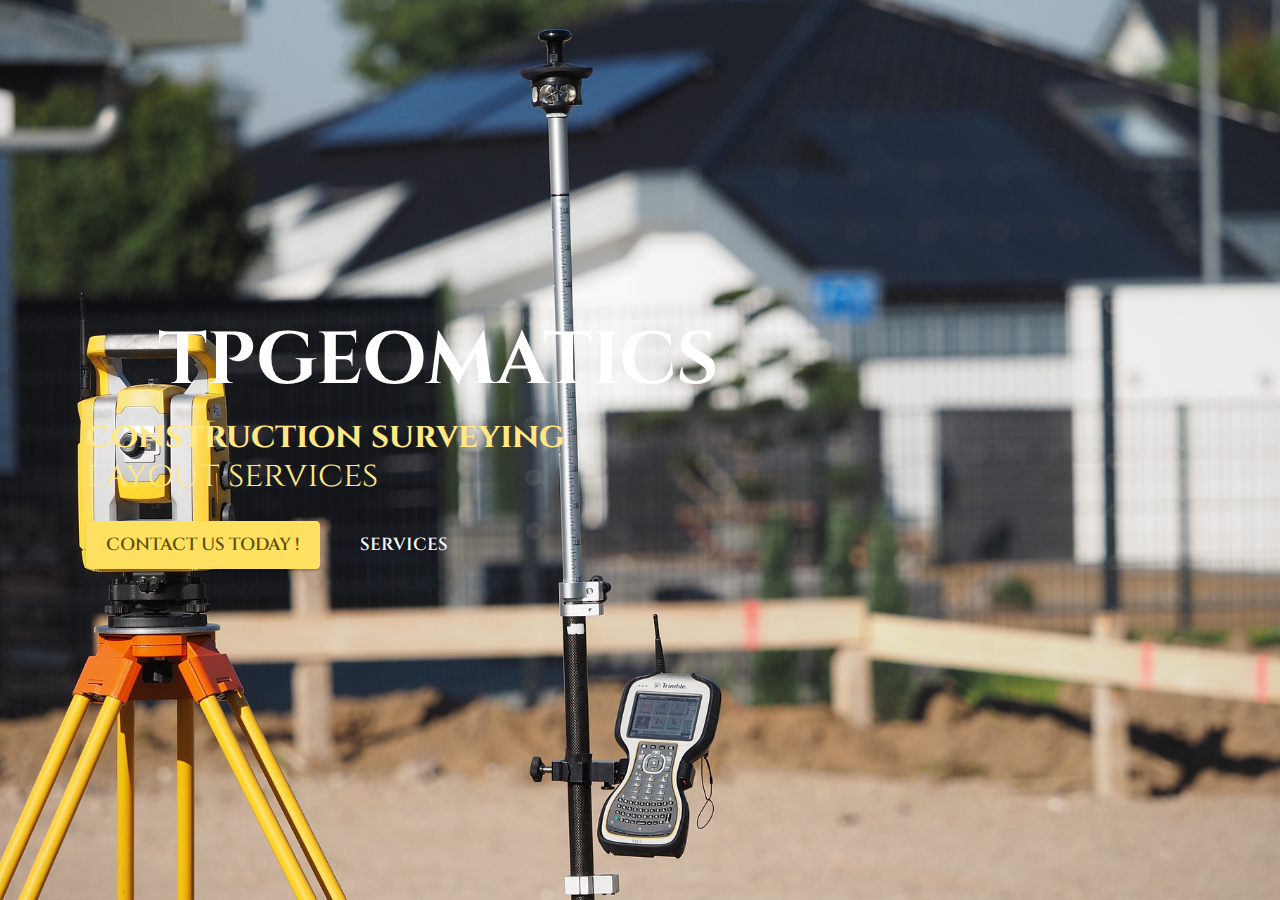
<file: index.html>
<!DOCTYPE html>
<html  >
<head>
 
  <meta charset="UTF-8">
  <meta http-equiv="X-UA-Compatible" content="IE=edge">
  <meta name="generator" content="Mobirise v5.2.0, mobirise.com">
  <meta name="viewport" content="width=device-width, initial-scale=1, minimum-scale=1">
  <link rel="shortcut icon" href="assets/images/logo5.png" type="image/x-icon">
  <meta name="description" content="">
  
  
  <title>Home</title>
  <link rel="stylesheet" href="assets/tether/tether.min.css">
  <link rel="stylesheet" href="assets/bootstrap/css/bootstrap.min.css">
  <link rel="stylesheet" href="assets/bootstrap/css/bootstrap-grid.min.css">
  <link rel="stylesheet" href="assets/bootstrap/css/bootstrap-reboot.min.css">
  <link rel="stylesheet" href="assets/theme/css/style.css">
  <link rel="preload" as="style" href="assets/mobirise/css/mbr-additional.css"><link rel="stylesheet" href="assets/mobirise/css/mbr-additional.css" type="text/css">
  
  
  
  
</head>
<body>
  
  <section class="header2 cid-srF3ko5G96 mbr-fullscreen" id="header2-0">

    

    

    <div class="container">
        <div class="row">
            <div class="col-12 col-lg-7">
                <h1 class="mbr-section-title mbr-fonts-style mb-3 display-1"><strong>TPGEOMATICS</strong></h1>
                <h2 class="mbr-section-subtitle mbr-fonts-style mb-3 display-2"><strong>construction surveying</strong> <br>layout services</h2>
                <p class="mbr-text mbr-fonts-style display-7"></p>
                <div class="mbr-section-btn mt-3"><a class="btn btn-warning display-4" href="page1.html">CONTACT US TODAY !</a> 
                    <a class="btn btn-white-outline display-4" href="page3.html">SERVICES</a></div>
            </div>
        </div>
    </div>

  
</body>
</html>
</file>
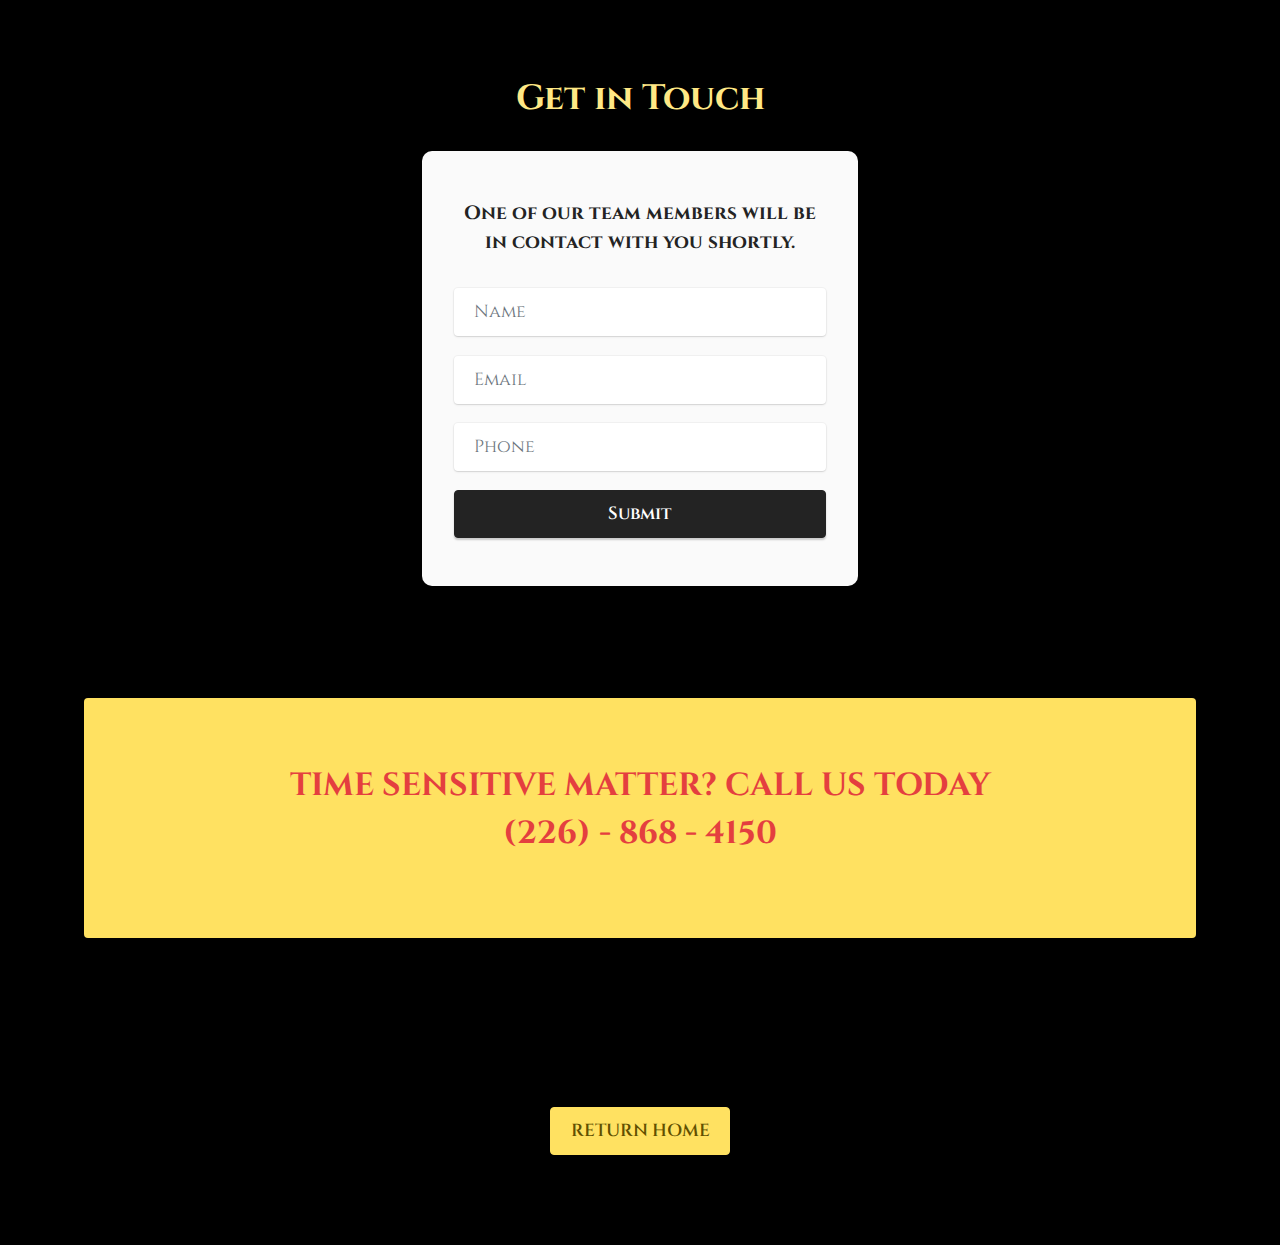
<file: page1.html>
<!DOCTYPE html>
<html  >
<head>

  <meta charset="UTF-8">
  <meta http-equiv="X-UA-Compatible" content="IE=edge">
  <meta name="generator" content="Mobirise v5.2.0, mobirise.com">
  <meta name="viewport" content="width=device-width, initial-scale=1, minimum-scale=1">
  <link rel="shortcut icon" href="assets/images/logo5.png" type="image/x-icon">
  <meta name="description" content="">
  
  
  <title>CONTACT US</title>
  <link rel="stylesheet" href="assets/tether/tether.min.css">
  <link rel="stylesheet" href="assets/bootstrap/css/bootstrap.min.css">
  <link rel="stylesheet" href="assets/bootstrap/css/bootstrap-grid.min.css">
  <link rel="stylesheet" href="assets/bootstrap/css/bootstrap-reboot.min.css">
  <link rel="stylesheet" href="assets/formstyler/jquery.formstyler.css">
  <link rel="stylesheet" href="assets/formstyler/jquery.formstyler.theme.css">
  <link rel="stylesheet" href="assets/datepicker/jquery.datetimepicker.min.css">
  <link rel="stylesheet" href="assets/theme/css/style.css">
  <link rel="preload" as="style" href="assets/mobirise/css/mbr-additional.css"><link rel="stylesheet" href="assets/mobirise/css/mbr-additional.css" type="text/css">
  
  
  
  
</head>
<body>
  
  <section class="form7 cid-srFd39K6al" id="form7-3">
    
    
    <div class="container">
        <div class="mbr-section-head">
            <h3 class="mbr-section-title mbr-fonts-style align-center mb-0 display-2">
                <strong>Get in Touch</strong>
            </h3>
            
        </div>
        <div class="row justify-content-center mt-4">
            <div class="col-lg-8 mx-auto mbr-form" data-form-type="formoid">
                <form action="https://mobirise.eu/" method="POST" class="mbr-form form-with-styler mx-auto" data-form-title="Form Name"><input type="hidden" name="email" data-form-email="true" value="rkh80J/qg9gIXCFlD0VOKxT4kuNPbPmJIzNSGKSdiM7VyTGNbRX5jXCu1BLsgdBGfUEzC5A9anPncOO77+XtgMdXKb9goXMHQic4GE+LjqZnwH22JmM0pR55wUvb4sLK">
                    <p class="mbr-text mbr-fonts-style align-center mb-4 display-7"><strong>
                        One of our team members will be in contact with you shortly.
                    </strong></p>
                    <div class="">
                        <div hidden="hidden" data-form-alert="" class="alert alert-success col-12">Thank you for inquiring
                         You will hear from us soon!</div>
                        <div hidden="hidden" data-form-alert-danger="" class="alert alert-danger col-12">Oops...! some
                            problem!</div>
                    </div>
                    <div class="dragArea row">
                        <div class="col-lg-12 col-md-12 col-sm-12 form-group" data-for="name">
                            <input type="text" name="name" placeholder="Name" data-form-field="name" class="form-control" value="" id="name-form7-3">
                        </div>
                        <div class="col-lg-12 col-md-12 col-sm-12 form-group" data-for="email">
                            <input type="email" name="email" placeholder="Email" data-form-field="email" class="form-control" value="" id="email-form7-3">
                        </div>
                        <div data-for="phone" class="col-lg-12 col-md-12 col-sm-12 form-group">
                            <input type="tel" name="phone" placeholder="Phone" data-form-field="phone" class="form-control" value="" id="phone-form7-3">
                        </div>
                        <div class="col-auto mbr-section-btn align-center"><button type="submit" class="btn btn-black display-4">Submit</button></div>
                    </div>
                </form>
            </div>
        </div>
    </div>
</section>

<section class="content15 cid-srFfSa0UTd" id="content15-6">

    

    
    <div class="container-fluid">
        <div class="row justify-content-center">
            <div class="card col-md-12 col-lg-11">
                <div class="card-wrapper">
                    <div class="card-box align-left">
                        <h4 class="card-title mbr-fonts-style mbr-white mb-3 display-5">
                            <strong>TIME SENSITIVE MATTER? CALL US TODAY </strong><br><strong>(226) - 868 - 4150</strong></h4>
                        
                        
                    </div>
                </div>
            </div>
        </div>
    </div>
</section>

<section class="content11 cid-srFtP9tPgt" id="content11-b">
    
    <div class="container">
        <div class="row justify-content-center">
            <div class="col-md-12 col-lg-10">
                <div class="mbr-section-btn align-center"><a class="btn btn-warning display-4" href="index.html">RETURN HOME</a></div>
            </div>
        </div>
    </div>

  
  
</body>
</html>
</file>
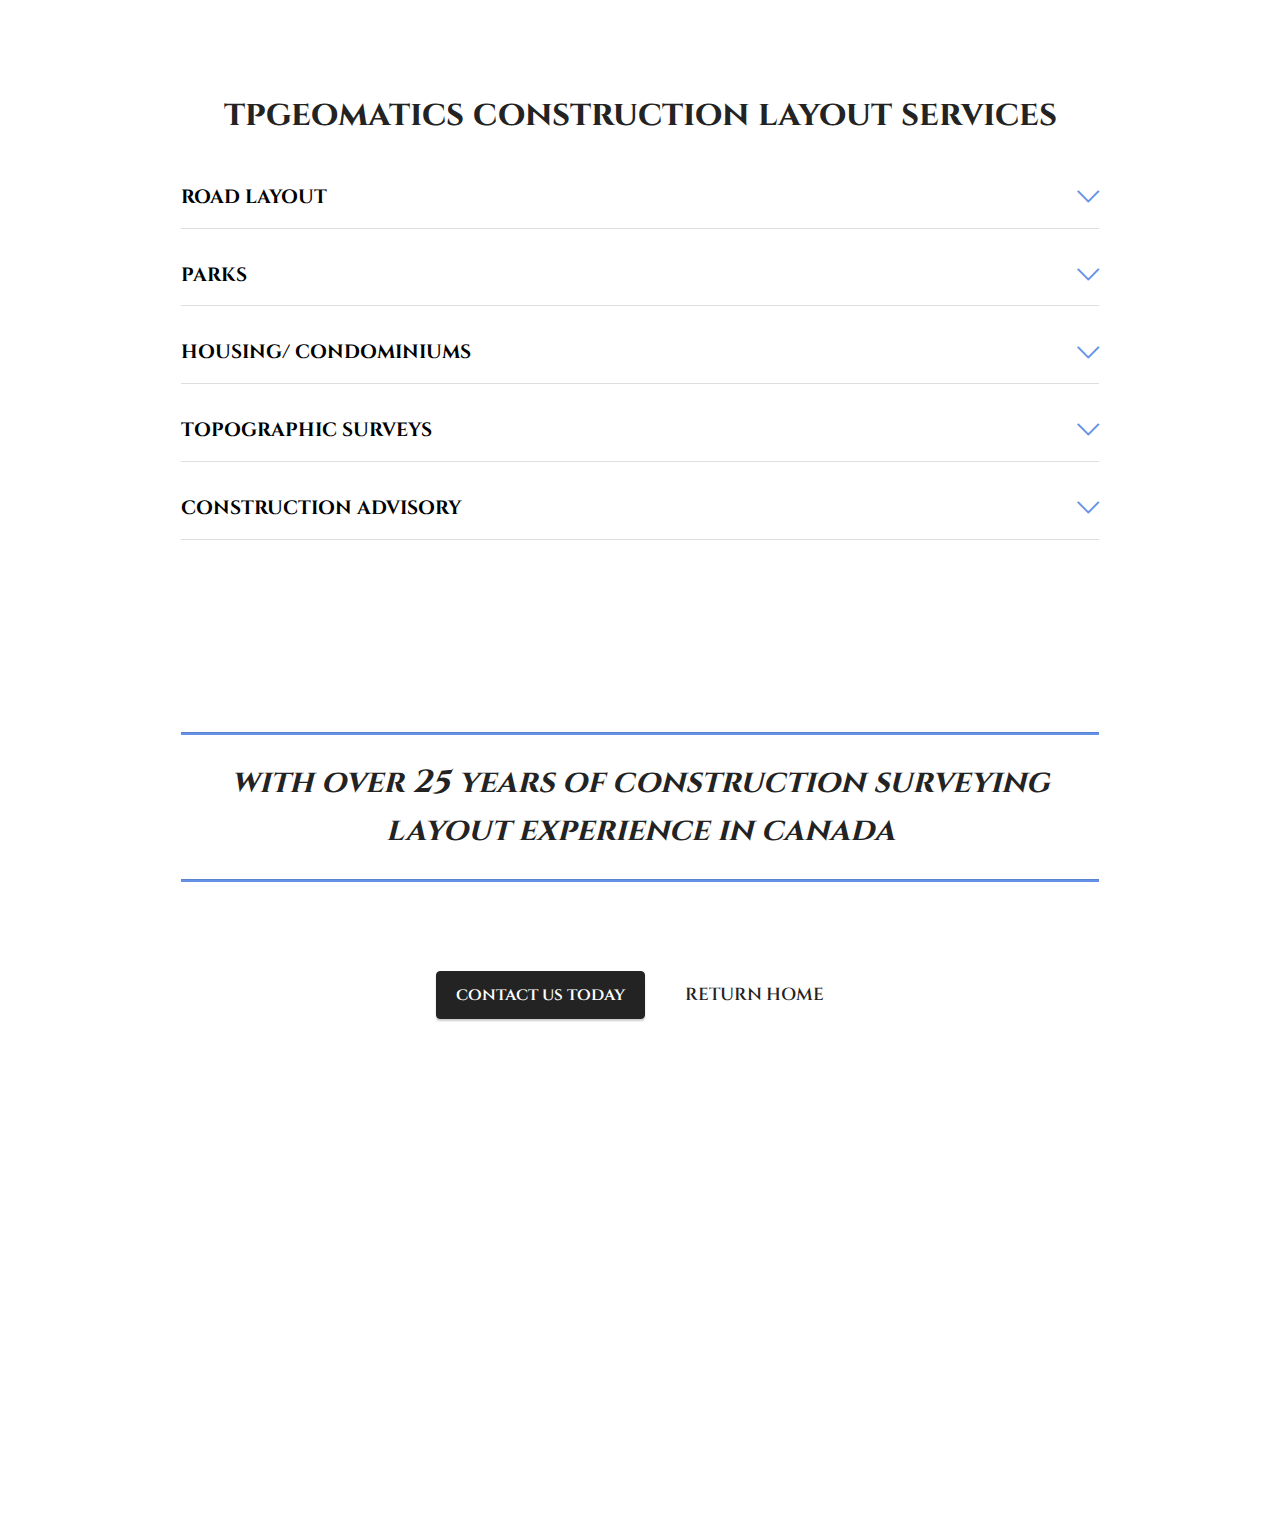
<file: page3.html>
<!DOCTYPE html>
<html  >
<head>
 
  <meta charset="UTF-8">
  <meta http-equiv="X-UA-Compatible" content="IE=edge">
  <meta name="generator" content="Mobirise v5.2.0, mobirise.com">
  <meta name="viewport" content="width=device-width, initial-scale=1, minimum-scale=1">
  <link rel="shortcut icon" href="assets/images/logo5.png" type="image/x-icon">
  <meta name="description" content="">
  
  
  <title>SERVICES</title>
  <link rel="stylesheet" href="assets/web/assets/mobirise-icons2/mobirise2.css">
  <link rel="stylesheet" href="assets/web/assets/mobirise-icons/mobirise-icons.css">
  <link rel="stylesheet" href="assets/tether/tether.min.css">
  <link rel="stylesheet" href="assets/bootstrap/css/bootstrap.min.css">
  <link rel="stylesheet" href="assets/bootstrap/css/bootstrap-grid.min.css">
  <link rel="stylesheet" href="assets/bootstrap/css/bootstrap-reboot.min.css">
  <link rel="stylesheet" href="assets/theme/css/style.css">
  <link rel="preload" as="style" href="assets/mobirise/css/mbr-additional.css"><link rel="stylesheet" href="assets/mobirise/css/mbr-additional.css" type="text/css">
  
  
  
  
</head>
<body>
  
  <section class="content17 cid-srFhsTzgeW" id="content17-7">

    

    
    
    <div class="container">
        
            <div class="row justify-content-center">
                <div class="col-12 col-md-10">
                    <div class="section-head align-center mb-4">
                        <h3 class="mbr-section-title mb-0 mbr-fonts-style display-2">
                            <strong>tpgeomatics construction layout services</strong></h3>
                        
                    </div>
                    
                    <div id="bootstrap-toggle" class="toggle-panel accordionStyles tab-content">
                        <div class="card mb-3">
                            <div class="card-header" role="tab" id="headingOne">
                                <a role="button" class="collapsed panel-title text-black" data-toggle="collapse" data-core="" href="#collapse1_4" aria-expanded="false" aria-controls="collapse1">
                                    <h6 class="panel-title-edit mbr-fonts-style mb-0 display-7"><strong>ROAD LAYOUT</strong></h6>
                                    <span class="sign mbr-iconfont mbri-arrow-down"></span>
                                </a>
                            </div>
                            <div id="collapse1_4" class="panel-collapse noScroll collapse" role="tabpanel" aria-labelledby="headingOne">
                                <div class="panel-body">
                                    <p class="mbr-fonts-style panel-text display-7">Utilities Layouts, Sewers, Catch Basins, Manholes, Gas, Electrical and Communications Cables, Water Mains&nbsp;</p>
                                </div>
                            </div>
                        </div>
                        <div class="card mb-3">
                            <div class="card-header" role="tab" id="headingTwo">
                                <a role="button" class="collapsed panel-title text-black" data-toggle="collapse" data-core="" href="#collapse2_4" aria-expanded="false" aria-controls="collapse2">
                                    <h6 class="panel-title-edit mbr-fonts-style mb-0 display-7"><strong>PARKS</strong></h6>
                                    <span class="sign mbr-iconfont mbri-arrow-down"></span>
                                </a>

                            </div>
                            <div id="collapse2_4" class="panel-collapse noScroll collapse" role="tabpanel" aria-labelledby="headingTwo">
                                <div class="panel-body">
                                    <p class="mbr-fonts-style panel-text display-7">Walkways, Playgrounds, Structures, Garden Layouts</p>
                                </div>
                            </div>
                        </div>
                        <div class="card mb-3">
                            <div class="card-header" role="tab" id="headingThree">
                                <a role="button" class="collapsed panel-title text-black" data-toggle="collapse" data-core="" href="#collapse3_4" aria-expanded="false" aria-controls="collapse3">
                                    <h6 class="panel-title-edit mbr-fonts-style mb-0 display-7"><strong>HOUSING/ CONDOMINIUMS&nbsp;</strong></h6>
                                    <span class="sign mbr-iconfont mbri-arrow-down"></span>
                                </a>
                            </div>
                            <div id="collapse3_4" class="panel-collapse noScroll collapse" role="tabpanel" aria-labelledby="headingThree">
                                <div class="panel-body">
                                    <p class="mbr-fonts-style panel-text display-7">Building Layouts, Sub Divisions</p>
                                </div>
                            </div>
                        </div>
                        <div class="card mb-3">
                            <div class="card-header" role="tab" id="headingThree">
                                <a role="button" class="collapsed panel-title text-black" data-toggle="collapse" data-core="" href="#collapse4_4" aria-expanded="false" aria-controls="collapse4">
                                    <h6 class="panel-title-edit mbr-fonts-style mb-0 display-7"><strong>TOPOGRAPHIC SURVEYS</strong></h6>
                                    <span class="sign mbr-iconfont mbri-arrow-down"></span>
                                </a>
                            </div>
                            <div id="collapse4_4" class="panel-collapse noScroll collapse" role="tabpanel" aria-labelledby="headingThree">
                                <div class="panel-body">
                                    <p class="mbr-fonts-style panel-text display-7">Pre -engineering designs, As built surveys, Volumes Calculations, Grading D.T.M's, Machine Controlling designs</p>
                                </div>
                            </div>
                        </div>
                        <div class="card mb-3">
                            <div class="card-header" role="tab" id="headingThree">
                                <a role="button" class="collapsed panel-title text-black" data-toggle="collapse" data-core="" href="#collapse5_4" aria-expanded="false" aria-controls="collapse5">
                                   <h6 class="panel-title-edit mbr-fonts-style mb-0 display-7"><strong>CONSTRUCTION ADVISORY</strong></h6>
                                        <span class="mbr-iconfont mobi-mbri-arrow-down mobi-mbri"></span>
                                </a>
                            </div>
                            <div id="collapse5_4" class="panel-collapse noScroll collapse" role="tabpanel" aria-labelledby="headingThree">
                                <div class="panel-body">
                                    <p class="mbr-fonts-style panel-text display-7">Site Monitering</p>
                                </div>
                            </div>
                        </div>
                        
                    </div>
                </div>
            </div>
        </div>
</section>

<section class="content6 cid-srFqOi9FOY" id="content6-9">
    
    <div class="container">
        <div class="row justify-content-center">
            <div class="col-md-12 col-lg-10">
                <hr class="line">
                <p class="mbr-text align-center mbr-fonts-style my-4 display-5">
                    <em><strong>with over 25 years of construction surveying layout experience in canada</strong></em></p>
                <hr class="line">
            </div>
        </div>
    </div>
</section>

<section class="content11 cid-srFsZkla97" id="content11-a">
    
    <div class="container">
        <div class="row justify-content-center">
            <div class="col-md-12 col-lg-10">
                <div class="mbr-section-btn align-center"><a class="btn btn-black display-4" href="page1.html">contact us today</a> <a class="btn btn-black-outline display-4" href="index.html">RETURN HOME</a></div>
            </div>
        </div>
    </div>
</section>

<section class="map2 cid-srFpCMFLCQ" id="map2-8">
    
    
    <div>
        
        <div class="google-map"></div>
    </div>

  
</body>
</html>
</file>
<file: assets/theme/css/style.css>
section {
  background-color: #ffffff;
}

body {
  font-style: normal;
  line-height: 1.5;
  font-weight: 400;
  color: #232323;
  position: relative;
}

section,
.container,
.container-fluid {
  position: relative;
  word-wrap: break-word;
}

a.mbr-iconfont:hover {
  text-decoration: none;
}

.article .lead p,
.article .lead ul,
.article .lead ol,
.article .lead pre,
.article .lead blockquote {
  margin-bottom: 0;
}

a {
  font-style: normal;
  font-weight: 400;
  cursor: pointer;
}

a, a:hover {
  text-decoration: none;
}

.mbr-section-title {
  font-style: normal;
  line-height: 1.3;
}

.mbr-section-subtitle {
  line-height: 1.3;
}

.mbr-text {
  font-style: normal;
  line-height: 1.7;
}

h1,
h2,
h3,
h4,
h5,
h6,
.display-1,
.display-2,
.display-4,
.display-5,
.display-7,
span,
p,
a {
  line-height: 1;
  word-break: break-word;
  word-wrap: break-word;
  font-weight: 400;
}

b,
strong {
  font-weight: bold;
}

input:-webkit-autofill, input:-webkit-autofill:hover, input:-webkit-autofill:focus, input:-webkit-autofill:active {
  -webkit-transition-delay: 9999s;
          transition-delay: 9999s;
  -webkit-transition-property: background-color, color;
  transition-property: background-color, color;
}

textarea[type="hidden"] {
  display: none;
}

section {
  background-position: 50% 50%;
  background-repeat: no-repeat;
  background-size: cover;
}

section .mbr-background-video,
section .mbr-background-video-preview {
  position: absolute;
  bottom: 0;
  left: 0;
  right: 0;
  top: 0;
}

.hidden {
  visibility: hidden;
}

.mbr-z-index20 {
  z-index: 20;
}

/*! Base colors */
.mbr-white {
  color: #ffffff;
}

.mbr-black {
  color: #111111;
}

.mbr-bg-white {
  background-color: #ffffff;
}

.mbr-bg-black {
  background-color: #000000;
}

/*! Text-aligns */
.align-left {
  text-align: left;
}

.align-center {
  text-align: center;
}

.align-right {
  text-align: right;
}

/*! Font-weight  */
.mbr-light {
  font-weight: 300;
}

.mbr-regular {
  font-weight: 400;
}

.mbr-semibold {
  font-weight: 500;
}

.mbr-bold {
  font-weight: 700;
}

/*! Media  */
.media-content {
  -ms-flex-preferred-size: 100%;
      flex-basis: 100%;
}

.media-container-row {
  display: -webkit-box;
  display: -ms-flexbox;
  display: flex;
  -webkit-box-orient: horizontal;
  -webkit-box-direction: normal;
      -ms-flex-direction: row;
          flex-direction: row;
  -ms-flex-wrap: wrap;
      flex-wrap: wrap;
  -webkit-box-pack: center;
      -ms-flex-pack: center;
          justify-content: center;
  -ms-flex-line-pack: center;
      align-content: center;
  -webkit-box-align: start;
      -ms-flex-align: start;
          align-items: start;
}

.media-container-row .media-size-item {
  width: 400px;
}

.media-container-column {
  display: -webkit-box;
  display: -ms-flexbox;
  display: flex;
  -webkit-box-orient: vertical;
  -webkit-box-direction: normal;
      -ms-flex-direction: column;
          flex-direction: column;
  -ms-flex-wrap: wrap;
      flex-wrap: wrap;
  -webkit-box-pack: center;
      -ms-flex-pack: center;
          justify-content: center;
  -ms-flex-line-pack: center;
      align-content: center;
  -webkit-box-align: stretch;
      -ms-flex-align: stretch;
          align-items: stretch;
}

.media-container-column > * {
  width: 100%;
}

@media (min-width: 992px) {
  .media-container-row {
    -ms-flex-wrap: nowrap;
        flex-wrap: nowrap;
  }
}

figure {
  margin-bottom: 0;
  overflow: hidden;
}

figure[mbr-media-size] {
  -webkit-transition: width 0.1s;
  transition: width 0.1s;
}

img,
iframe {
  display: block;
  width: 100%;
}

.card {
  background-color: transparent;
  border: none;
}

.card-box {
  width: 100%;
}

.card-img {
  text-align: center;
  -ms-flex-negative: 0;
      flex-shrink: 0;
  -webkit-flex-shrink: 0;
}

.media {
  max-width: 100%;
  margin: 0 auto;
}

.mbr-figure {
  -ms-flex-item-align: center;
      -ms-grid-row-align: center;
      align-self: center;
}

.media-container > div {
  max-width: 100%;
}

.mbr-figure img,
.card-img img {
  width: 100%;
}

@media (max-width: 991px) {
  .media-size-item {
    width: auto !important;
  }
  .media {
    width: auto;
  }
  .mbr-figure {
    width: 100% !important;
  }
}

/*! Buttons */
.mbr-section-btn {
  margin-left: -0.6rem;
  margin-right: -0.6rem;
  font-size: 0;
}

.btn {
  font-weight: 600;
  border-width: 1px;
  font-style: normal;
  margin: 0.6rem 0.6rem;
  white-space: normal;
  -webkit-transition: all 0.2s ease-in-out;
  transition: all 0.2s ease-in-out;
  display: -webkit-inline-box;
  display: -ms-inline-flexbox;
  display: inline-flex;
  -webkit-box-align: center;
      -ms-flex-align: center;
          align-items: center;
  -webkit-box-pack: center;
      -ms-flex-pack: center;
          justify-content: center;
  word-break: break-word;
}

.btn-sm {
  font-weight: 600;
  letter-spacing: 0px;
  -webkit-transition: all 0.3s ease-in-out;
  transition: all 0.3s ease-in-out;
}

.btn-md {
  font-weight: 600;
  letter-spacing: 0px;
  -webkit-transition: all 0.3s ease-in-out;
  transition: all 0.3s ease-in-out;
}

.btn-lg {
  font-weight: 600;
  letter-spacing: 0px;
  -webkit-transition: all 0.3s ease-in-out;
  transition: all 0.3s ease-in-out;
}

.btn-form {
  margin: 0;
}

.btn-form:hover {
  cursor: pointer;
}

nav .mbr-section-btn {
  margin-left: 0rem;
  margin-right: 0rem;
}

/*! Btn icon margin */
.btn .mbr-iconfont,
.btn.btn-sm .mbr-iconfont {
  -webkit-box-ordinal-group: 2;
      -ms-flex-order: 1;
          order: 1;
  cursor: pointer;
  margin-left: 0.5rem;
  vertical-align: sub;
}

.btn.btn-md .mbr-iconfont,
.btn.btn-md .mbr-iconfont {
  margin-left: 0.8rem;
}

.mbr-regular {
  font-weight: 400;
}

.mbr-semibold {
  font-weight: 500;
}

.mbr-bold {
  font-weight: 700;
}

[type="submit"] {
  -webkit-appearance: none;
}

/*! Full-screen */
.mbr-fullscreen .mbr-overlay {
  min-height: 100vh;
}

.mbr-fullscreen {
  display: -webkit-box;
  display: -ms-flexbox;
  display: flex;
  display: -moz-flex;
  display: -ms-flex;
  display: -o-flex;
  -webkit-box-align: center;
      -ms-flex-align: center;
          align-items: center;
  min-height: 100vh;
  padding-top: 3rem;
  padding-bottom: 3rem;
}

/*! Map */
.map {
  height: 25rem;
  position: relative;
}

.map iframe {
  width: 100%;
  height: 100%;
}

/*! Scroll to top arrow */
.mbr-arrow-up {
  bottom: 25px;
  right: 90px;
  position: fixed;
  text-align: right;
  z-index: 5000;
  color: #ffffff;
  font-size: 22px;
}

.mbr-arrow-up a {
  background: rgba(0, 0, 0, 0.2);
  border-radius: 50%;
  color: #fff;
  display: inline-block;
  height: 60px;
  width: 60px;
  border: 2px solid #fff;
  outline-style: none !important;
  position: relative;
  text-decoration: none;
  -webkit-transition: all 0.3s ease-in-out;
  transition: all 0.3s ease-in-out;
  cursor: pointer;
  text-align: center;
}

.mbr-arrow-up a:hover {
  background-color: rgba(0, 0, 0, 0.4);
}

.mbr-arrow-up a i {
  line-height: 60px;
}

.mbr-arrow-up-icon {
  display: block;
  color: #fff;
}

.mbr-arrow-up-icon::before {
  content: "\203a";
  display: inline-block;
  font-family: serif;
  font-size: 22px;
  line-height: 1;
  font-style: normal;
  position: relative;
  top: 6px;
  left: -4px;
  -webkit-transform: rotate(-90deg);
          transform: rotate(-90deg);
}

/*! Arrow Down */
.mbr-arrow {
  position: absolute;
  bottom: 45px;
  left: 50%;
  width: 60px;
  height: 60px;
  cursor: pointer;
  background-color: rgba(80, 80, 80, 0.5);
  border-radius: 50%;
  -webkit-transform: translateX(-50%);
          transform: translateX(-50%);
}

@media (max-width: 767px) {
  .mbr-arrow {
    display: none;
  }
}

.mbr-arrow > a {
  display: inline-block;
  text-decoration: none;
  outline-style: none;
  -webkit-animation: arrowdown 1.7s ease-in-out infinite;
          animation: arrowdown 1.7s ease-in-out infinite;
  color: #ffffff;
}

.mbr-arrow > a > i {
  position: absolute;
  top: -2px;
  left: 15px;
  font-size: 2rem;
}

#scrollToTop a i::before {
  content: "";
  position: absolute;
  display: block;
  border-bottom: 2.5px solid #fff;
  border-left: 2.5px solid #fff;
  width: 27.8%;
  height: 27.8%;
  left: 50%;
  top: 50%;
  -webkit-transform: rotate(135deg);
  transform: translateY(-30%) translateX(-50%) rotate(135deg);
}

@keyframes arrowdown {
  0% {
    -webkit-transform: translateY(0px);
            transform: translateY(0px);
  }
  50% {
    -webkit-transform: translateY(-5px);
            transform: translateY(-5px);
  }
  100% {
    -webkit-transform: translateY(0px);
            transform: translateY(0px);
  }
}

@-webkit-keyframes arrowdown {
  0% {
    -webkit-transform: translateY(0px);
            transform: translateY(0px);
  }
  50% {
    -webkit-transform: translateY(-5px);
            transform: translateY(-5px);
  }
  100% {
    -webkit-transform: translateY(0px);
            transform: translateY(0px);
  }
}

@media (max-width: 500px) {
  .mbr-arrow-up {
    left: 50%;
    right: auto;
  }
}

/*Gradients animation*/
@keyframes gradient-animation {
  from {
    background-position: 0% 100%;
    -webkit-animation-timing-function: ease-in-out;
            animation-timing-function: ease-in-out;
  }
  to {
    background-position: 100% 0%;
    -webkit-animation-timing-function: ease-in-out;
            animation-timing-function: ease-in-out;
  }
}

@-webkit-keyframes gradient-animation {
  from {
    background-position: 0% 100%;
    -webkit-animation-timing-function: ease-in-out;
            animation-timing-function: ease-in-out;
  }
  to {
    background-position: 100% 0%;
    -webkit-animation-timing-function: ease-in-out;
            animation-timing-function: ease-in-out;
  }
}

.bg-gradient {
  background-size: 200% 200%;
  animation: gradient-animation 5s infinite alternate;
  -webkit-animation: gradient-animation 5s infinite alternate;
}

.menu .navbar-brand {
  display: -webkit-flex;
}

.menu .navbar-brand span {
  display: -webkit-box;
  display: -ms-flexbox;
  display: flex;
  display: -webkit-flex;
}

.menu .navbar-brand .navbar-caption-wrap {
  display: -webkit-flex;
}

.menu .navbar-brand .navbar-logo img {
  display: -webkit-flex;
}

@media (min-width: 768px) and (max-width: 991px) {
  .menu .navbar-toggleable-sm .navbar-nav {
    display: -webkit-box;
    display: -ms-flexbox;
  }
}

@media (max-width: 991px) {
  .menu .navbar-collapse {
    max-height: 93.5vh;
  }
  .menu .navbar-collapse.show {
    overflow: auto;
  }
}

@media (min-width: 992px) {
  .menu .navbar-nav.nav-dropdown {
    display: -webkit-flex;
  }
  .menu .navbar-toggleable-sm .navbar-collapse {
    display: -webkit-flex !important;
  }
  .menu .collapsed .navbar-collapse {
    max-height: 93.5vh;
  }
  .menu .collapsed .navbar-collapse.show {
    overflow: auto;
  }
}

@media (max-width: 767px) {
  .menu .navbar-collapse {
    max-height: 80vh;
  }
}

.nav-link .mbr-iconfont {
  margin-right: .5rem;
}

.navbar {
  display: -webkit-flex;
  -webkit-flex-wrap: wrap;
  -webkit-align-items: center;
  -webkit-justify-content: space-between;
}

.navbar-collapse {
  -webkit-flex-basis: 100%;
  -webkit-flex-grow: 1;
  -webkit-align-items: center;
}

.nav-dropdown .link {
  padding: 0.667em 1.667em !important;
  margin: 0 !important;
}

.nav {
  display: -webkit-flex;
  -webkit-flex-wrap: wrap;
}

.row {
  display: -webkit-flex;
  -webkit-flex-wrap: wrap;
}

.justify-content-center {
  -webkit-justify-content: center;
}

.form-inline {
  display: -webkit-flex;
}

.card-wrapper {
  -webkit-flex: 1;
}

.carousel-control {
  z-index: 10;
  display: -webkit-flex;
}

.carousel-controls {
  display: -webkit-flex;
}

.media {
  display: -webkit-flex;
}

.form-group:focus {
  outline: none;
}

.jq-selectbox__select {
  padding: 7px 0;
  position: relative;
}

.jq-selectbox__dropdown {
  overflow: hidden;
  border-radius: 10px;
  position: absolute;
  top: 100%;
  left: 0 !important;
  width: 100% !important;
}

.jq-selectbox__trigger-arrow {
  right: 0;
  -webkit-transform: translateY(-50%);
          transform: translateY(-50%);
}

.jq-selectbox li {
  padding: 1.07em 0.5em;
}

input[type="range"] {
  padding-left: 0 !important;
  padding-right: 0 !important;
}

.modal-dialog,
.modal-content {
  height: 100%;
}

.modal-dialog .carousel-inner {
  height: calc(100vh - 1.75rem);
}

@media (max-width: 575px) {
  .modal-dialog .carousel-inner {
    height: calc(100vh - 1rem);
  }
}

.carousel-item {
  text-align: center;
}

.carousel-item img {
  margin: auto;
}

.navbar-toggler {
  -webkit-align-self: flex-start;
  -ms-flex-item-align: start;
  align-self: flex-start;
  padding: 0.25rem 0.75rem;
  font-size: 1.25rem;
  line-height: 1;
  background: transparent;
  border: 1px solid transparent;
  border-radius: 0.25rem;
}

.navbar-toggler:focus,
.navbar-toggler:hover {
  text-decoration: none;
}

.navbar-toggler-icon {
  display: inline-block;
  width: 1.5em;
  height: 1.5em;
  vertical-align: middle;
  content: "";
  background: no-repeat center center;
  background-size: 100% 100%;
}

.navbar-toggler-left {
  position: absolute;
  left: 1rem;
}

.navbar-toggler-right {
  position: absolute;
  right: 1rem;
}

.card-img {
  width: auto;
}

.menu .navbar.collapsed:not(.beta-menu) {
  -webkit-box-orient: vertical;
  -webkit-box-direction: normal;
      -ms-flex-direction: column;
          flex-direction: column;
}

.carousel-item.active,
.carousel-item-next,
.carousel-item-prev {
  display: -webkit-box;
  display: -ms-flexbox;
  display: flex;
}

.note-air-layout .dropup .dropdown-menu,
.note-air-layout .navbar-fixed-bottom .dropdown .dropdown-menu {
  bottom: initial !important;
}

html,
body {
  height: auto;
  min-height: 100vh;
}

.dropup .dropdown-toggle::after {
  display: none;
}

.form-asterisk {
  font-family: initial;
  position: absolute;
  top: -2px;
  font-weight: normal;
}

.form-control-label {
  position: relative;
  cursor: pointer;
  margin-bottom: 0.357em;
  padding: 0;
}

.alert {
  color: #ffffff;
  border-radius: 0;
  border: 0;
  font-size: 1.1rem;
  line-height: 1.5;
  margin-bottom: 1.875rem;
  padding: 1.25rem;
  position: relative;
  text-align: center;
}

.alert.alert-form::after {
  background-color: inherit;
  bottom: -7px;
  content: "";
  display: block;
  height: 14px;
  left: 50%;
  margin-left: -7px;
  position: absolute;
  -webkit-transform: rotate(45deg);
          transform: rotate(45deg);
  width: 14px;
}

.form-control {
  background-color: #ffffff;
  background-clip: border-box;
  color: #232323;
  line-height: 1rem !important;
  height: auto;
  padding: 0.6rem 1.2rem;
  -webkit-transition: border-color 0.25s ease 0s;
  transition: border-color 0.25s ease 0s;
  border: 1px solid transparent !important;
  border-radius: 4px;
  -webkit-box-shadow: rgba(0, 0, 0, 0.07) 0px 1px 1px 0px, rgba(0, 0, 0, 0.07) 0px 1px 3px 0px, rgba(0, 0, 0, 0.03) 0px 0px 0px 1px;
          box-shadow: rgba(0, 0, 0, 0.07) 0px 1px 1px 0px, rgba(0, 0, 0, 0.07) 0px 1px 3px 0px, rgba(0, 0, 0, 0.03) 0px 0px 0px 1px;
}

.form-active .form-control:invalid {
  border-color: red;
}

form .row {
  margin-left: -0.6rem;
  margin-right: -0.6rem;
}

form .row [class*="col"] {
  padding-left: 0.6rem;
  padding-right: 0.6rem;
}

form .mbr-section-btn {
  margin: 0;
  padding-left: 0.6rem;
  padding-right: 0.6rem;
}

form .btn {
  display: -webkit-box;
  display: -ms-flexbox;
  display: flex;
  padding: 0.6rem 1.2rem;
  margin: 0;
}

form .form-check-input {
  margin-top: .5;
}

textarea.form-control {
  line-height: 1.5rem !important;
}

.form-group {
  margin-bottom: 1.2rem;
}

.form-control,
form .btn {
  min-height: 48px;
}

.gdpr-block label span.textGDPR input[name='gdpr'] {
  top: 7px;
}

.form-control:focus {
  -webkit-box-shadow: none;
          box-shadow: none;
}

:focus {
  outline: none;
}

.mbr-overlay {
  background-color: #000;
  bottom: 0;
  left: 0;
  opacity: 0.5;
  position: absolute;
  right: 0;
  top: 0;
  z-index: 0;
  pointer-events: none;
}

blockquote {
  font-style: italic;
  padding: 3rem;
  font-size: 1.09rem;
  position: relative;
  border-left: 3px solid;
}

ul,
ol,
pre,
blockquote {
  margin-bottom: 2.3125rem;
}

.mt-4 {
  margin-top: 2rem !important;
}

.mb-4 {
  margin-bottom: 2rem !important;
}

@media (min-width: 992px) {
  .container {
    padding-left: 16px;
    padding-right: 16px;
  }
  .row {
    margin-left: -16px;
    margin-right: -16px;
  }
  .row > [class*="col"] {
    padding-left: 16px;
    padding-right: 16px;
  }
}

@media (min-width: 768px) {
  .container-fluid {
    padding-left: 32px;
    padding-right: 32px;
  }
}

@media (min-width: 768px) and (max-width: 991px) {
  .mbr-container {
    padding-left: 32px;
    padding-right: 32px;
  }
}

@media (max-width: 767px) {
  .mbr-container {
    padding-left: 16px;
    padding-right: 16px;
  }
}

.card-wrapper,
.item-wrapper {
  overflow: hidden;
}

.app-video-wrapper > img {
  opacity: 1;
}
/*# sourceMappingURL=style.css.map */.engine {
	position: absolute;
	text-indent: -2400px;
	text-align: center;
	padding: 0;
	top: 0;
	left: -2400px;
}
</file>
<file: assets/mobirise/css/mbr-additional.css>
@import url(https://fonts.googleapis.com/css?family=Cinzel:400,500,600,700,800,900&display=swap);





body {
  font-family: Jost;
}
.display-1 {
  font-family: 'Cinzel', serif;
  font-size: 4.6rem;
  line-height: 1.1;
}
.display-1 > .mbr-iconfont {
  font-size: 5.75rem;
}
.display-2 {
  font-family: 'Cinzel', serif;
  font-size: 2.2rem;
  line-height: 1.1;
}
.display-2 > .mbr-iconfont {
  font-size: 2.75rem;
}
.display-4 {
  font-family: 'Cinzel', serif;
  font-size: 1.1rem;
  line-height: 1.5;
}
.display-4 > .mbr-iconfont {
  font-size: 1.375rem;
}
.display-5 {
  font-family: 'Cinzel', serif;
  font-size: 2rem;
  line-height: 1.5;
}
.display-5 > .mbr-iconfont {
  font-size: 2.5rem;
}
.display-7 {
  font-family: 'Cinzel', serif;
  font-size: 1.2rem;
  line-height: 1.5;
}
.display-7 > .mbr-iconfont {
  font-size: 1.5rem;
}
/* ---- Fluid typography for mobile devices ---- */
/* 1.4 - font scale ratio ( bootstrap == 1.42857 ) */
/* 100vw - current viewport width */
/* (48 - 20)  48 == 48rem == 768px, 20 == 20rem == 320px(minimal supported viewport) */
/* 0.65 - min scale variable, may vary */
@media (max-width: 992px) {
  .display-1 {
    font-size: 3.68rem;
  }
}
@media (max-width: 768px) {
  .display-1 {
    font-size: 3.22rem;
    font-size: calc( 2.26rem + (4.6 - 2.26) * ((100vw - 20rem) / (48 - 20)));
    line-height: calc( 1.1 * (2.26rem + (4.6 - 2.26) * ((100vw - 20rem) / (48 - 20))));
  }
  .display-2 {
    font-size: 1.76rem;
    font-size: calc( 1.42rem + (2.2 - 1.42) * ((100vw - 20rem) / (48 - 20)));
    line-height: calc( 1.3 * (1.42rem + (2.2 - 1.42) * ((100vw - 20rem) / (48 - 20))));
  }
  .display-4 {
    font-size: 0.88rem;
    font-size: calc( 1.0350000000000001rem + (1.1 - 1.0350000000000001) * ((100vw - 20rem) / (48 - 20)));
    line-height: calc( 1.4 * (1.0350000000000001rem + (1.1 - 1.0350000000000001) * ((100vw - 20rem) / (48 - 20))));
  }
  .display-5 {
    font-size: 1.6rem;
    font-size: calc( 1.35rem + (2 - 1.35) * ((100vw - 20rem) / (48 - 20)));
    line-height: calc( 1.4 * (1.35rem + (2 - 1.35) * ((100vw - 20rem) / (48 - 20))));
  }
  .display-7 {
    font-size: 0.96rem;
    font-size: calc( 1.07rem + (1.2 - 1.07) * ((100vw - 20rem) / (48 - 20)));
    line-height: calc( 1.4 * (1.07rem + (1.2 - 1.07) * ((100vw - 20rem) / (48 - 20))));
  }
}
/* Buttons */
.btn {
  padding: 0.6rem 1.2rem;
  border-radius: 4px;
}
.btn-sm {
  padding: 0.6rem 1.2rem;
  border-radius: 4px;
}
.btn-md {
  padding: 0.6rem 1.2rem;
  border-radius: 4px;
}
.btn-lg {
  padding: 1rem 2.6rem;
  border-radius: 4px;
}
.bg-primary {
  background-color: #6592e6 !important;
}
.bg-success {
  background-color: #40b0bf !important;
}
.bg-info {
  background-color: #47b5ed !important;
}
.bg-warning {
  background-color: #ffe161 !important;
}
.bg-danger {
  background-color: #ff9966 !important;
}
.btn-primary,
.btn-primary:active {
  background-color: #6592e6 !important;
  border-color: #6592e6 !important;
  color: #ffffff !important;
  box-shadow: 0 2px 2px 0 rgba(0, 0, 0, 0.2);
}
.btn-primary:hover,
.btn-primary:focus,
.btn-primary.focus,
.btn-primary.active {
  color: #ffffff !important;
  background-color: #2260d2 !important;
  border-color: #2260d2 !important;
  box-shadow: 0 2px 5px 0 rgba(0, 0, 0, 0.2);
}
.btn-primary.disabled,
.btn-primary:disabled {
  color: #ffffff !important;
  background-color: #2260d2 !important;
  border-color: #2260d2 !important;
}
.btn-secondary,
.btn-secondary:active {
  background-color: #ff6666 !important;
  border-color: #ff6666 !important;
  color: #ffffff !important;
  box-shadow: 0 2px 2px 0 rgba(0, 0, 0, 0.2);
}
.btn-secondary:hover,
.btn-secondary:focus,
.btn-secondary.focus,
.btn-secondary.active {
  color: #ffffff !important;
  background-color: #ff0f0f !important;
  border-color: #ff0f0f !important;
  box-shadow: 0 2px 5px 0 rgba(0, 0, 0, 0.2);
}
.btn-secondary.disabled,
.btn-secondary:disabled {
  color: #ffffff !important;
  background-color: #ff0f0f !important;
  border-color: #ff0f0f !important;
}
.btn-info,
.btn-info:active {
  background-color: #47b5ed !important;
  border-color: #47b5ed !important;
  color: #ffffff !important;
  box-shadow: 0 2px 2px 0 rgba(0, 0, 0, 0.2);
}
.btn-info:hover,
.btn-info:focus,
.btn-info.focus,
.btn-info.active {
  color: #ffffff !important;
  background-color: #148cca !important;
  border-color: #148cca !important;
  box-shadow: 0 2px 5px 0 rgba(0, 0, 0, 0.2);
}
.btn-info.disabled,
.btn-info:disabled {
  color: #ffffff !important;
  background-color: #148cca !important;
  border-color: #148cca !important;
}
.btn-success,
.btn-success:active {
  background-color: #40b0bf !important;
  border-color: #40b0bf !important;
  color: #ffffff !important;
  box-shadow: 0 2px 2px 0 rgba(0, 0, 0, 0.2);
}
.btn-success:hover,
.btn-success:focus,
.btn-success.focus,
.btn-success.active {
  color: #ffffff !important;
  background-color: #2a747e !important;
  border-color: #2a747e !important;
  box-shadow: 0 2px 5px 0 rgba(0, 0, 0, 0.2);
}
.btn-success.disabled,
.btn-success:disabled {
  color: #ffffff !important;
  background-color: #2a747e !important;
  border-color: #2a747e !important;
}
.btn-warning,
.btn-warning:active {
  background-color: #ffe161 !important;
  border-color: #ffe161 !important;
  color: #614f00 !important;
  box-shadow: 0 2px 2px 0 rgba(0, 0, 0, 0.2);
}
.btn-warning:hover,
.btn-warning:focus,
.btn-warning.focus,
.btn-warning.active {
  color: #0a0800 !important;
  background-color: #ffd10a !important;
  border-color: #ffd10a !important;
  box-shadow: 0 2px 5px 0 rgba(0, 0, 0, 0.2);
}
.btn-warning.disabled,
.btn-warning:disabled {
  color: #614f00 !important;
  background-color: #ffd10a !important;
  border-color: #ffd10a !important;
}
.btn-danger,
.btn-danger:active {
  background-color: #ff9966 !important;
  border-color: #ff9966 !important;
  color: #ffffff !important;
  box-shadow: 0 2px 2px 0 rgba(0, 0, 0, 0.2);
}
.btn-danger:hover,
.btn-danger:focus,
.btn-danger.focus,
.btn-danger.active {
  color: #ffffff !important;
  background-color: #ff5f0f !important;
  border-color: #ff5f0f !important;
  box-shadow: 0 2px 5px 0 rgba(0, 0, 0, 0.2);
}
.btn-danger.disabled,
.btn-danger:disabled {
  color: #ffffff !important;
  background-color: #ff5f0f !important;
  border-color: #ff5f0f !important;
}
.btn-white,
.btn-white:active {
  background-color: #fafafa !important;
  border-color: #fafafa !important;
  color: #7a7a7a !important;
  box-shadow: 0 2px 2px 0 rgba(0, 0, 0, 0.2);
}
.btn-white:hover,
.btn-white:focus,
.btn-white.focus,
.btn-white.active {
  color: #4f4f4f !important;
  background-color: #cfcfcf !important;
  border-color: #cfcfcf !important;
  box-shadow: 0 2px 5px 0 rgba(0, 0, 0, 0.2);
}
.btn-white.disabled,
.btn-white:disabled {
  color: #7a7a7a !important;
  background-color: #cfcfcf !important;
  border-color: #cfcfcf !important;
}
.btn-black,
.btn-black:active {
  background-color: #232323 !important;
  border-color: #232323 !important;
  color: #ffffff !important;
  box-shadow: 0 2px 2px 0 rgba(0, 0, 0, 0.2);
}
.btn-black:hover,
.btn-black:focus,
.btn-black.focus,
.btn-black.active {
  color: #ffffff !important;
  background-color: #000000 !important;
  border-color: #000000 !important;
  box-shadow: 0 2px 5px 0 rgba(0, 0, 0, 0.2);
}
.btn-black.disabled,
.btn-black:disabled {
  color: #ffffff !important;
  background-color: #000000 !important;
  border-color: #000000 !important;
}
.btn-primary-outline,
.btn-primary-outline:active {
  background-color: transparent !important;
  border-color: transparent;
  color: #6592e6;
}
.btn-primary-outline:hover,
.btn-primary-outline:focus,
.btn-primary-outline.focus,
.btn-primary-outline.active {
  color: #2260d2 !important;
  background-color: transparent!important;
  border-color: transparent!important;
  box-shadow: none!important;
}
.btn-primary-outline.disabled,
.btn-primary-outline:disabled {
  color: #ffffff !important;
  background-color: #6592e6 !important;
  border-color: #6592e6 !important;
}
.btn-secondary-outline,
.btn-secondary-outline:active {
  background-color: transparent !important;
  border-color: transparent;
  color: #ff6666;
}
.btn-secondary-outline:hover,
.btn-secondary-outline:focus,
.btn-secondary-outline.focus,
.btn-secondary-outline.active {
  color: #ff0f0f !important;
  background-color: transparent!important;
  border-color: transparent!important;
  box-shadow: none!important;
}
.btn-secondary-outline.disabled,
.btn-secondary-outline:disabled {
  color: #ffffff !important;
  background-color: #ff6666 !important;
  border-color: #ff6666 !important;
}
.btn-info-outline,
.btn-info-outline:active {
  background-color: transparent !important;
  border-color: transparent;
  color: #47b5ed;
}
.btn-info-outline:hover,
.btn-info-outline:focus,
.btn-info-outline.focus,
.btn-info-outline.active {
  color: #148cca !important;
  background-color: transparent!important;
  border-color: transparent!important;
  box-shadow: none!important;
}
.btn-info-outline.disabled,
.btn-info-outline:disabled {
  color: #ffffff !important;
  background-color: #47b5ed !important;
  border-color: #47b5ed !important;
}
.btn-success-outline,
.btn-success-outline:active {
  background-color: transparent !important;
  border-color: transparent;
  color: #40b0bf;
}
.btn-success-outline:hover,
.btn-success-outline:focus,
.btn-success-outline.focus,
.btn-success-outline.active {
  color: #2a747e !important;
  background-color: transparent!important;
  border-color: transparent!important;
  box-shadow: none!important;
}
.btn-success-outline.disabled,
.btn-success-outline:disabled {
  color: #ffffff !important;
  background-color: #40b0bf !important;
  border-color: #40b0bf !important;
}
.btn-warning-outline,
.btn-warning-outline:active {
  background-color: transparent !important;
  border-color: transparent;
  color: #ffe161;
}
.btn-warning-outline:hover,
.btn-warning-outline:focus,
.btn-warning-outline.focus,
.btn-warning-outline.active {
  color: #ffd10a !important;
  background-color: transparent!important;
  border-color: transparent!important;
  box-shadow: none!important;
}
.btn-warning-outline.disabled,
.btn-warning-outline:disabled {
  color: #614f00 !important;
  background-color: #ffe161 !important;
  border-color: #ffe161 !important;
}
.btn-danger-outline,
.btn-danger-outline:active {
  background-color: transparent !important;
  border-color: transparent;
  color: #ff9966;
}
.btn-danger-outline:hover,
.btn-danger-outline:focus,
.btn-danger-outline.focus,
.btn-danger-outline.active {
  color: #ff5f0f !important;
  background-color: transparent!important;
  border-color: transparent!important;
  box-shadow: none!important;
}
.btn-danger-outline.disabled,
.btn-danger-outline:disabled {
  color: #ffffff !important;
  background-color: #ff9966 !important;
  border-color: #ff9966 !important;
}
.btn-black-outline,
.btn-black-outline:active {
  background-color: transparent !important;
  border-color: transparent;
  color: #232323;
}
.btn-black-outline:hover,
.btn-black-outline:focus,
.btn-black-outline.focus,
.btn-black-outline.active {
  color: #000000 !important;
  background-color: transparent!important;
  border-color: transparent!important;
  box-shadow: none!important;
}
.btn-black-outline.disabled,
.btn-black-outline:disabled {
  color: #ffffff !important;
  background-color: #232323 !important;
  border-color: #232323 !important;
}
.btn-white-outline,
.btn-white-outline:active {
  background-color: transparent !important;
  border-color: transparent;
  color: #fafafa;
}
.btn-white-outline:hover,
.btn-white-outline:focus,
.btn-white-outline.focus,
.btn-white-outline.active {
  color: #cfcfcf !important;
  background-color: transparent!important;
  border-color: transparent!important;
  box-shadow: none!important;
}
.btn-white-outline.disabled,
.btn-white-outline:disabled {
  color: #7a7a7a !important;
  background-color: #fafafa !important;
  border-color: #fafafa !important;
}
.text-primary {
  color: #6592e6 !important;
}
.text-secondary {
  color: #ff6666 !important;
}
.text-success {
  color: #40b0bf !important;
}
.text-info {
  color: #47b5ed !important;
}
.text-warning {
  color: #ffe161 !important;
}
.text-danger {
  color: #ff9966 !important;
}
.text-white {
  color: #fafafa !important;
}
.text-black {
  color: #232323 !important;
}
a.text-primary:hover,
a.text-primary:focus,
a.text-primary.active {
  color: #205ac5 !important;
}
a.text-secondary:hover,
a.text-secondary:focus,
a.text-secondary.active {
  color: #ff0000 !important;
}
a.text-success:hover,
a.text-success:focus,
a.text-success.active {
  color: #266a73 !important;
}
a.text-info:hover,
a.text-info:focus,
a.text-info.active {
  color: #1283bc !important;
}
a.text-warning:hover,
a.text-warning:focus,
a.text-warning.active {
  color: #facb00 !important;
}
a.text-danger:hover,
a.text-danger:focus,
a.text-danger.active {
  color: #ff5500 !important;
}
a.text-white:hover,
a.text-white:focus,
a.text-white.active {
  color: #c7c7c7 !important;
}
a.text-black:hover,
a.text-black:focus,
a.text-black.active {
  color: #000000 !important;
}
a[class*="text-"]:not(.nav-link):not(.dropdown-item):not([role]) {
  position: relative;
  background-image: transparent;
  background-size: 10000px 2px;
  background-repeat: no-repeat;
  background-position: 0px 1.2em;
  background-position: -10000px 1.2em;
}
a[class*="text-"]:not(.nav-link):not(.dropdown-item):not([role]):hover {
  transition: background-position 2s ease-in-out;
  background-image: linear-gradient(currentColor 50%, currentColor 50%);
  background-position: 0px 1.2em;
}
.nav-tabs .nav-link.active {
  color: #6592e6;
}
.nav-tabs .nav-link:not(.active) {
  color: #232323;
}
.alert-success {
  background-color: #70c770;
}
.alert-info {
  background-color: #47b5ed;
}
.alert-warning {
  background-color: #ffe161;
}
.alert-danger {
  background-color: #ff9966;
}
.mbr-gallery-filter li.active .btn {
  background-color: #6592e6;
  border-color: #6592e6;
  color: #ffffff;
}
.mbr-gallery-filter li.active .btn:focus {
  box-shadow: none;
}
a,
a:hover {
  color: #6592e6;
}
.mbr-plan-header.bg-primary .mbr-plan-subtitle,
.mbr-plan-header.bg-primary .mbr-plan-price-desc {
  color: #ffffff;
}
.mbr-plan-header.bg-success .mbr-plan-subtitle,
.mbr-plan-header.bg-success .mbr-plan-price-desc {
  color: #a0d8df;
}
.mbr-plan-header.bg-info .mbr-plan-subtitle,
.mbr-plan-header.bg-info .mbr-plan-price-desc {
  color: #ffffff;
}
.mbr-plan-header.bg-warning .mbr-plan-subtitle,
.mbr-plan-header.bg-warning .mbr-plan-price-desc {
  color: #ffffff;
}
.mbr-plan-header.bg-danger .mbr-plan-subtitle,
.mbr-plan-header.bg-danger .mbr-plan-price-desc {
  color: #ffffff;
}
/* Scroll to top button*/
.scrollToTop_wraper {
  display: none;
}
.form-control {
  font-family: 'Cinzel', serif;
  font-size: 1.1rem;
  line-height: 1.5;
  font-weight: 400;
}
.form-control > .mbr-iconfont {
  font-size: 1.375rem;
}
.form-control:hover,
.form-control:focus {
  box-shadow: rgba(0, 0, 0, 0.07) 0px 1px 1px 0px, rgba(0, 0, 0, 0.07) 0px 1px 3px 0px, rgba(0, 0, 0, 0.03) 0px 0px 0px 1px;
  border-color: #6592e6 !important;
}
.form-control:-webkit-input-placeholder {
  font-family: 'Cinzel', serif;
  font-size: 1.1rem;
  line-height: 1.5;
  font-weight: 400;
}
.form-control:-webkit-input-placeholder > .mbr-iconfont {
  font-size: 1.375rem;
}
blockquote {
  border-color: #6592e6;
}
/* Forms */
.jq-selectbox li:hover,
.jq-selectbox li.selected {
  background-color: #6592e6;
  color: #ffffff;
}
.jq-number__spin {
  transition: 0.25s ease;
}
.jq-number__spin:hover {
  border-color: #6592e6;
}
.jq-selectbox .jq-selectbox__trigger-arrow,
.jq-number__spin.minus:after,
.jq-number__spin.plus:after {
  transition: 0.4s;
  border-top-color: #353535;
  border-bottom-color: #353535;
}
.jq-selectbox:hover .jq-selectbox__trigger-arrow,
.jq-number__spin.minus:hover:after,
.jq-number__spin.plus:hover:after {
  border-top-color: #6592e6;
  border-bottom-color: #6592e6;
}
.xdsoft_datetimepicker .xdsoft_calendar td.xdsoft_default,
.xdsoft_datetimepicker .xdsoft_calendar td.xdsoft_current,
.xdsoft_datetimepicker .xdsoft_timepicker .xdsoft_time_box > div > div.xdsoft_current {
  color: #ffffff !important;
  background-color: #6592e6 !important;
  box-shadow: none !important;
}
.xdsoft_datetimepicker .xdsoft_calendar td:hover,
.xdsoft_datetimepicker .xdsoft_timepicker .xdsoft_time_box > div > div:hover {
  color: #000000 !important;
  background: #ff6666 !important;
  box-shadow: none !important;
}
.lazy-bg {
  background-image: none !important;
}
.lazy-placeholder:not(section),
.lazy-none {
  display: block;
  position: relative;
  padding-bottom: 56.25%;
  width: 100%;
  height: auto;
}
iframe.lazy-placeholder,
.lazy-placeholder:after {
  content: '';
  position: absolute;
  width: 200px;
  height: 200px;
  background: transparent no-repeat center;
  background-size: contain;
  top: 50%;
  left: 50%;
  transform: translateX(-50%) translateY(-50%);
  background-image: url("data:image/svg+xml;charset=UTF-8,%3csvg width='32' height='32' viewBox='0 0 64 64' xmlns='http://www.w3.org/2000/svg' stroke='%236592e6' %3e%3cg fill='none' fill-rule='evenodd'%3e%3cg transform='translate(16 16)' stroke-width='2'%3e%3ccircle stroke-opacity='.5' cx='16' cy='16' r='16'/%3e%3cpath d='M32 16c0-9.94-8.06-16-16-16'%3e%3canimateTransform attributeName='transform' type='rotate' from='0 16 16' to='360 16 16' dur='1s' repeatCount='indefinite'/%3e%3c/path%3e%3c/g%3e%3c/g%3e%3c/svg%3e");
}
section.lazy-placeholder:after {
  opacity: 0.5;
}
body {
  overflow-x: hidden;
}
a {
  transition: color 0.6s;
}
.cid-srF3ko5G96 {
  background-image: url("../../../assets/images/mbr-1.jpg");
}
@media (max-width: 991px) {
  .cid-srF3ko5G96 .mbr-section-title,
  .cid-srF3ko5G96 .mbr-section-subtitle,
  .cid-srF3ko5G96 .mbr-section-btn,
  .cid-srF3ko5G96 .mbr-text {
    text-align: center;
  }
}
.cid-srF3ko5G96 .mbr-section-title {
  color: #ffffff;
  text-align: right;
}
.cid-srF3ko5G96 .mbr-section-subtitle {
  color: #ffe885;
  text-align: left;
}
.cid-srFd39K6al {
  padding-top: 5rem;
  padding-bottom: 5rem;
  background-color: #000000;
}
.cid-srFd39K6al .mbr-overlay {
  background-color: #ffffff;
  opacity: 0.4;
}
.cid-srFd39K6al form.mbr-form {
  border-radius: 10px;
  background-color: #fafafa;
}
@media (min-width: 992px) {
  .cid-srFd39K6al form.mbr-form {
    padding: 3rem 2rem;
    width: 60%;
  }
}
@media (max-width: 991px) {
  .cid-srFd39K6al form.mbr-form {
    padding: 1rem;
  }
}
.cid-srFd39K6al form.mbr-form .mbr-section-btn {
  text-align: center;
  width: 100%;
}
.cid-srFd39K6al form.mbr-form .mbr-section-btn .btn {
  width: 100%;
}
.cid-srFd39K6al .mbr-section-title {
  color: #ffe885;
}
.cid-srFfSa0UTd {
  padding-top: 2rem;
  padding-bottom: 5rem;
  background-color: #000000;
}
.cid-srFfSa0UTd .card-wrapper {
  background: #ffe161;
  border-radius: 4px;
}
@media (max-width: 767px) {
  .cid-srFfSa0UTd .card-wrapper {
    padding: 1rem;
  }
}
@media (min-width: 768px) and (max-width: 991px) {
  .cid-srFfSa0UTd .card-wrapper {
    padding: 2rem;
  }
}
@media (min-width: 992px) {
  .cid-srFfSa0UTd .card-wrapper {
    padding: 4rem;
  }
}
.cid-srFfSa0UTd .mbr-text,
.cid-srFfSa0UTd .mbr-section-btn {
  color: #ffffff;
}
.cid-srFfSa0UTd .card-title,
.cid-srFfSa0UTd .card-box {
  text-align: center;
  color: #e43f3f;
}
.cid-srFtP9tPgt {
  padding-top: 5rem;
  padding-bottom: 5rem;
  background-color: #000000;
}
.cid-srFhsTzgeW {
  padding-top: 6rem;
  padding-bottom: 6rem;
  background-color: #ffffff;
}
.cid-srFhsTzgeW .card .card-header {
  background-color: transparent;
  margin-bottom: 0;
}
.cid-srFhsTzgeW .panel-title {
  display: flex;
  align-items: center;
  justify-content: space-between;
}
.cid-srFhsTzgeW .mbr-iconfont {
  padding-left: 1rem;
  font-family: 'Moririse2' !important;
  font-size: 1.4rem !important;
  color: #6592e6;
}
.cid-srFhsTzgeW .panel-body,
.cid-srFhsTzgeW .card-header {
  padding: 1rem 0;
}
.cid-srFhsTzgeW .panel-title-edit {
  color: #000000;
}
.cid-srFqOi9FOY {
  padding-top: 5rem;
  padding-bottom: 5rem;
  background-color: #ffffff;
}
.cid-srFqOi9FOY .line {
  background-color: #6592e6;
  align: center;
  height: 2px;
  margin: 0 auto;
}
.cid-srFsZkla97 {
  padding-top: 0rem;
  padding-bottom: 1rem;
  background-color: #ffffff;
}
.cid-srFpCMFLCQ {
  padding-top: 0rem;
  padding-bottom: 0rem;
  background: #ffffff;
}
.cid-srFpCMFLCQ .google-map {
  height: 30rem;
  position: relative;
}
.cid-srFpCMFLCQ .google-map iframe {
  height: 100%;
  width: 100%;
}
.cid-srFpCMFLCQ .google-map [data-state-details] {
  color: #6b6763;
  height: 1.5em;
  margin-top: -0.75em;
  padding-left: 1.25rem;
  padding-right: 1.25rem;
  position: absolute;
  text-align: center;
  top: 50%;
  width: 100%;
}
.cid-srFpCMFLCQ .google-map[data-state] {
  background: #e9e5dc;
}
.cid-srFpCMFLCQ .google-map[data-state="loading"] [data-state-details] {
  display: none;
}
</file>
<file: assets/web/assets/mobirise-icons2/mobirise2.css>
@font-face {
  font-family: 'Moririse2';
  font-display: swap;
  src:  url('mobirise2.eot?f2bix4');
  src:  url('mobirise2.eot?f2bix4#iefix') format('embedded-opentype'),
    url('mobirise2.ttf?f2bix4') format('truetype'),
    url('mobirise2.woff?f2bix4') format('woff'),
    url('mobirise2.svg?f2bix4#mobirise2') format('svg');
  font-weight: normal;
  font-style: normal;
}

[class^="mobi-"], [class*=" mobi-"] {
  /* use !important to prevent issues with browser extensions that change fonts */
  font-family: 'Moririse2' !important;
  speak: none;
  font-style: normal;
  font-weight: normal;
  font-variant: normal;
  text-transform: none;
  line-height: 1;

  /* Better Font Rendering =========== */
  -webkit-font-smoothing: antialiased;
  -moz-osx-font-smoothing: grayscale;
}

.mobi-mbri-add-submenu:before {
  content: "\e900";
}
.mobi-mbri-alert:before {
  content: "\e901";
}
.mobi-mbri-align-center:before {
  content: "\e902";
}
.mobi-mbri-align-justify:before {
  content: "\e903";
}
.mobi-mbri-align-left:before {
  content: "\e904";
}
.mobi-mbri-align-right:before {
  content: "\e905";
}
.mobi-mbri-android:before {
  content: "\e906";
}
.mobi-mbri-apple:before {
  content: "\e907";
}
.mobi-mbri-arrow-down:before {
  content: "\e908";
}
.mobi-mbri-arrow-next:before {
  content: "\e909";
}
.mobi-mbri-arrow-prev:before {
  content: "\e90a";
}
.mobi-mbri-arrow-up:before {
  content: "\e90b";
}
.mobi-mbri-bold:before {
  content: "\e90c";
}
.mobi-mbri-bookmark:before {
  content: "\e90d";
}
.mobi-mbri-bootstrap:before {
  content: "\e90e";
}
.mobi-mbri-briefcase:before {
  content: "\e90f";
}
.mobi-mbri-browse:before {
  content: "\e910";
}
.mobi-mbri-bulleted-list:before {
  content: "\e911";
}
.mobi-mbri-calendar:before {
  content: "\e912";
}
.mobi-mbri-camera:before {
  content: "\e913";
}
.mobi-mbri-cart-add:before {
  content: "\e914";
}
.mobi-mbri-cart-full:before {
  content: "\e915";
}
.mobi-mbri-cash:before {
  content: "\e916";
}
.mobi-mbri-change-style:before {
  content: "\e917";
}
.mobi-mbri-chat:before {
  content: "\e918";
}
.mobi-mbri-clock:before {
  content: "\e919";
}
.mobi-mbri-close:before {
  content: "\e91a";
}
.mobi-mbri-cloud:before {
  content: "\e91b";
}
.mobi-mbri-code:before {
  content: "\e91c";
}
.mobi-mbri-contact-form:before {
  content: "\e91d";
}
.mobi-mbri-credit-card:before {
  content: "\e91e";
}
.mobi-mbri-cursor-click:before {
  content: "\e91f";
}
.mobi-mbri-cust-feedback:before {
  content: "\e920";
}
.mobi-mbri-database:before {
  content: "\e921";
}
.mobi-mbri-delivery:before {
  content: "\e922";
}
.mobi-mbri-desktop:before {
  content: "\e923";
}
.mobi-mbri-devices:before {
  content: "\e924";
}
.mobi-mbri-down:before {
  content: "\e925";
}
.mobi-mbri-download-2:before {
  content: "\e926";
}
.mobi-mbri-download:before {
  content: "\e927";
}
.mobi-mbri-drag-n-drop-2:before {
  content: "\e928";
}
.mobi-mbri-drag-n-drop:before {
  content: "\e929";
}
.mobi-mbri-edit-2:before {
  content: "\e92a";
}
.mobi-mbri-edit:before {
  content: "\e92b";
}
.mobi-mbri-error:before {
  content: "\e92c";
}
.mobi-mbri-extension:before {
  content: "\e92d";
}
.mobi-mbri-features:before {
  content: "\e92e";
}
.mobi-mbri-file:before {
  content: "\e92f";
}
.mobi-mbri-flag:before {
  content: "\e930";
}
.mobi-mbri-folder:before {
  content: "\e931";
}
.mobi-mbri-gift:before {
  content: "\e932";
}
.mobi-mbri-github:before {
  content: "\e933";
}
.mobi-mbri-globe-2:before {
  content: "\e934";
}
.mobi-mbri-globe:before {
  content: "\e935";
}
.mobi-mbri-growing-chart:before {
  content: "\e936";
}
.mobi-mbri-hearth:before {
  content: "\e937";
}
.mobi-mbri-help:before {
  content: "\e938";
}
.mobi-mbri-home:before {
  content: "\e939";
}
.mobi-mbri-hot-cup:before {
  content: "\e93a";
}
.mobi-mbri-idea:before {
  content: "\e93b";
}
.mobi-mbri-image-gallery:before {
  content: "\e93c";
}
.mobi-mbri-image-slider:before {
  content: "\e93d";
}
.mobi-mbri-info:before {
  content: "\e93e";
}
.mobi-mbri-italic:before {
  content: "\e93f";
}
.mobi-mbri-key:before {
  content: "\e940";
}
.mobi-mbri-laptop:before {
  content: "\e941";
}
.mobi-mbri-layers:before {
  content: "\e942";
}
.mobi-mbri-left-right:before {
  content: "\e943";
}
.mobi-mbri-left:before {
  content: "\e944";
}
.mobi-mbri-letter:before {
  content: "\e945";
}
.mobi-mbri-like:before {
  content: "\e946";
}
.mobi-mbri-link:before {
  content: "\e947";
}
.mobi-mbri-lock:before {
  content: "\e948";
}
.mobi-mbri-login:before {
  content: "\e949";
}
.mobi-mbri-logout:before {
  content: "\e94a";
}
.mobi-mbri-magic-stick:before {
  content: "\e94b";
}
.mobi-mbri-map-pin:before {
  content: "\e94c";
}
.mobi-mbri-menu:before {
  content: "\e94d";
}
.mobi-mbri-mobile-2:before {
  content: "\e94e";
}
.mobi-mbri-mobile-horizontal:before {
  content: "\e94f";
}
.mobi-mbri-mobile:before {
  content: "\e950";
}
.mobi-mbri-mobirise:before {
  content: "\e951";
}
.mobi-mbri-more-horizontal:before {
  content: "\e952";
}
.mobi-mbri-more-vertical:before {
  content: "\e953";
}
.mobi-mbri-music:before {
  content: "\e954";
}
.mobi-mbri-new-file:before {
  content: "\e955";
}
.mobi-mbri-numbered-list:before {
  content: "\e956";
}
.mobi-mbri-opened-folder:before {
  content: "\e957";
}
.mobi-mbri-pages:before {
  content: "\e958";
}
.mobi-mbri-paper-plane:before {
  content: "\e959";
}
.mobi-mbri-paperclip:before {
  content: "\e95a";
}
.mobi-mbri-phone:before {
  content: "\e95b";
}
.mobi-mbri-photo:before {
  content: "\e95c";
}
.mobi-mbri-photos:before {
  content: "\e95d";
}
.mobi-mbri-pin:before {
  content: "\e95e";
}
.mobi-mbri-play:before {
  content: "\e95f";
}
.mobi-mbri-plus:before {
  content: "\e960";
}
.mobi-mbri-preview:before {
  content: "\e961";
}
.mobi-mbri-print:before {
  content: "\e962";
}
.mobi-mbri-protect:before {
  content: "\e963";
}
.mobi-mbri-question:before {
  content: "\e964";
}
.mobi-mbri-quote-left:before {
  content: "\e965";
}
.mobi-mbri-quote-right:before {
  content: "\e966";
}
.mobi-mbri-redo:before {
  content: "\e967";
}
.mobi-mbri-refresh:before {
  content: "\e968";
}
.mobi-mbri-responsive-2:before {
  content: "\e969";
}
.mobi-mbri-responsive:before {
  content: "\e96a";
}
.mobi-mbri-right:before {
  content: "\e96b";
}
.mobi-mbri-rocket:before {
  content: "\e96c";
}
.mobi-mbri-sad-face:before {
  content: "\e96d";
}
.mobi-mbri-sale:before {
  content: "\e96e";
}
.mobi-mbri-save:before {
  content: "\e96f";
}
.mobi-mbri-search:before {
  content: "\e970";
}
.mobi-mbri-setting-2:before {
  content: "\e971";
}
.mobi-mbri-setting-3:before {
  content: "\e972";
}
.mobi-mbri-setting:before {
  content: "\e973";
}
.mobi-mbri-share:before {
  content: "\e974";
}
.mobi-mbri-shopping-bag:before {
  content: "\e975";
}
.mobi-mbri-shopping-basket:before {
  content: "\e976";
}
.mobi-mbri-shopping-cart:before {
  content: "\e977";
}
.mobi-mbri-sites:before {
  content: "\e978";
}
.mobi-mbri-smile-face:before {
  content: "\e979";
}
.mobi-mbri-speed:before {
  content: "\e97a";
}
.mobi-mbri-star:before {
  content: "\e97b";
}
.mobi-mbri-success:before {
  content: "\e97c";
}
.mobi-mbri-sun:before {
  content: "\e97d";
}
.mobi-mbri-sun2:before {
  content: "\e97e";
}
.mobi-mbri-tablet-vertical:before {
  content: "\e97f";
}
.mobi-mbri-tablet:before {
  content: "\e980";
}
.mobi-mbri-target:before {
  content: "\e981";
}
.mobi-mbri-timer:before {
  content: "\e982";
}
.mobi-mbri-to-ftp:before {
  content: "\e983";
}
.mobi-mbri-to-local-drive:before {
  content: "\e984";
}
.mobi-mbri-touch-swipe:before {
  content: "\e985";
}
.mobi-mbri-touch:before {
  content: "\e986";
}
.mobi-mbri-trash:before {
  content: "\e987";
}
.mobi-mbri-underline:before {
  content: "\e988";
}
.mobi-mbri-undo:before {
  content: "\e989";
}
.mobi-mbri-unlink:before {
  content: "\e98a";
}
.mobi-mbri-unlock:before {
  content: "\e98b";
}
.mobi-mbri-up-down:before {
  content: "\e98c";
}
.mobi-mbri-up:before {
  content: "\e98d";
}
.mobi-mbri-update:before {
  content: "\e98e";
}
.mobi-mbri-upload-2:before {
  content: "\e98f";
}
.mobi-mbri-upload:before {
  content: "\e990";
}
.mobi-mbri-user-2:before {
  content: "\e991";
}
.mobi-mbri-user:before {
  content: "\e992";
}
.mobi-mbri-users:before {
  content: "\e993";
}
.mobi-mbri-video-play:before {
  content: "\e994";
}
.mobi-mbri-video:before {
  content: "\e995";
}
.mobi-mbri-watch:before {
  content: "\e996";
}
.mobi-mbri-website-theme-2:before {
  content: "\e997";
}
.mobi-mbri-website-theme:before {
  content: "\e998";
}
.mobi-mbri-wifi:before {
  content: "\e999";
}
.mobi-mbri-windows:before {
  content: "\e99a";
}
.mobi-mbri-zoom-in:before {
  content: "\e99b";
}
.mobi-mbri-zoom-out:before {
  content: "\e99c";
}
</file>
<file: assets/web/assets/mobirise-icons/mobirise-icons.css>
@font-face {
  font-family: 'MobiriseIcons';
  src:  url('mobirise-icons.eot?spat4u');
  src:  url('mobirise-icons.eot?spat4u#iefix') format('embedded-opentype'),
    url('mobirise-icons.ttf?spat4u') format('truetype'),
    url('mobirise-icons.woff?spat4u') format('woff'),
    url('mobirise-icons.svg?spat4u#MobiriseIcons') format('svg');
  font-weight: normal;
  font-style: normal;
  font-display: swap;
}

[class^="mbri-"], [class*=" mbri-"] {
  /* use !important to prevent issues with browser extensions that change fonts */
  font-family: MobiriseIcons !important;
  speak: none;
  font-style: normal;
  font-weight: normal;
  font-variant: normal;
  text-transform: none;
  line-height: 1;

  /* Better Font Rendering =========== */
  -webkit-font-smoothing: antialiased;
  -moz-osx-font-smoothing: grayscale;
}

.mbri-add-submenu:before {
  content: "\e900";
}
.mbri-alert:before {
  content: "\e901";
}
.mbri-align-center:before {
  content: "\e902";
}
.mbri-align-justify:before {
  content: "\e903";
}
.mbri-align-left:before {
  content: "\e904";
}
.mbri-align-right:before {
  content: "\e905";
}
.mbri-android:before {
  content: "\e906";
}
.mbri-apple:before {
  content: "\e907";
}
.mbri-arrow-down:before {
  content: "\e908";
}
.mbri-arrow-next:before {
  content: "\e909";
}
.mbri-arrow-prev:before {
  content: "\e90a";
}
.mbri-arrow-up:before {
  content: "\e90b";
}
.mbri-bold:before {
  content: "\e90c";
}
.mbri-bookmark:before {
  content: "\e90d";
}
.mbri-bootstrap:before {
  content: "\e90e";
}
.mbri-briefcase:before {
  content: "\e90f";
}
.mbri-browse:before {
  content: "\e910";
}
.mbri-bulleted-list:before {
  content: "\e911";
}
.mbri-calendar:before {
  content: "\e912";
}
.mbri-camera:before {
  content: "\e913";
}
.mbri-cart-add:before {
  content: "\e914";
}
.mbri-cart-full:before {
  content: "\e915";
}
.mbri-cash:before {
  content: "\e916";
}
.mbri-change-style:before {
  content: "\e917";
}
.mbri-chat:before {
  content: "\e918";
}
.mbri-clock:before {
  content: "\e919";
}
.mbri-close:before {
  content: "\e91a";
}
.mbri-cloud:before {
  content: "\e91b";
}
.mbri-code:before {
  content: "\e91c";
}
.mbri-contact-form:before {
  content: "\e91d";
}
.mbri-credit-card:before {
  content: "\e91e";
}
.mbri-cursor-click:before {
  content: "\e91f";
}
.mbri-cust-feedback:before {
  content: "\e920";
}
.mbri-database:before {
  content: "\e921";
}
.mbri-delivery:before {
  content: "\e922";
}
.mbri-desktop:before {
  content: "\e923";
}
.mbri-devices:before {
  content: "\e924";
}
.mbri-down:before {
  content: "\e925";
}
.mbri-download:before {
  content: "\e989";
}
.mbri-drag-n-drop:before {
  content: "\e927";
}
.mbri-drag-n-drop2:before {
  content: "\e928";
}
.mbri-edit:before {
  content: "\e929";
}
.mbri-edit2:before {
  content: "\e92a";
}
.mbri-error:before {
  content: "\e92b";
}
.mbri-extension:before {
  content: "\e92c";
}
.mbri-features:before {
  content: "\e92d";
}
.mbri-file:before {
  content: "\e92e";
}
.mbri-flag:before {
  content: "\e92f";
}
.mbri-folder:before {
  content: "\e930";
}
.mbri-gift:before {
  content: "\e931";
}
.mbri-github:before {
  content: "\e932";
}
.mbri-globe:before {
  content: "\e933";
}
.mbri-globe-2:before {
  content: "\e934";
}
.mbri-growing-chart:before {
  content: "\e935";
}
.mbri-hearth:before {
  content: "\e936";
}
.mbri-help:before {
  content: "\e937";
}
.mbri-home:before {
  content: "\e938";
}
.mbri-hot-cup:before {
  content: "\e939";
}
.mbri-idea:before {
  content: "\e93a";
}
.mbri-image-gallery:before {
  content: "\e93b";
}
.mbri-image-slider:before {
  content: "\e93c";
}
.mbri-info:before {
  content: "\e93d";
}
.mbri-italic:before {
  content: "\e93e";
}
.mbri-key:before {
  content: "\e93f";
}
.mbri-laptop:before {
  content: "\e940";
}
.mbri-layers:before {
  content: "\e941";
}
.mbri-left-right:before {
  content: "\e942";
}
.mbri-left:before {
  content: "\e943";
}
.mbri-letter:before {
  content: "\e944";
}
.mbri-like:before {
  content: "\e945";
}
.mbri-link:before {
  content: "\e946";
}
.mbri-lock:before {
  content: "\e947";
}
.mbri-login:before {
  content: "\e948";
}
.mbri-logout:before {
  content: "\e949";
}
.mbri-magic-stick:before {
  content: "\e94a";
}
.mbri-map-pin:before {
  content: "\e94b";
}
.mbri-menu:before {
  content: "\e94c";
}
.mbri-mobile:before {
  content: "\e94d";
}
.mbri-mobile2:before {
  content: "\e94e";
}
.mbri-mobirise:before {
  content: "\e94f";
}
.mbri-more-horizontal:before {
  content: "\e950";
}
.mbri-more-vertical:before {
  content: "\e951";
}
.mbri-music:before {
  content: "\e952";
}
.mbri-new-file:before {
  content: "\e953";
}
.mbri-numbered-list:before {
  content: "\e954";
}
.mbri-opened-folder:before {
  content: "\e955";
}
.mbri-pages:before {
  content: "\e956";
}
.mbri-paper-plane:before {
  content: "\e957";
}
.mbri-paperclip:before {
  content: "\e958";
}
.mbri-photo:before {
  content: "\e959";
}
.mbri-photos:before {
  content: "\e95a";
}
.mbri-pin:before {
  content: "\e95b";
}
.mbri-play:before {
  content: "\e95c";
}
.mbri-plus:before {
  content: "\e95d";
}
.mbri-preview:before {
  content: "\e95e";
}
.mbri-print:before {
  content: "\e95f";
}
.mbri-protect:before {
  content: "\e960";
}
.mbri-question:before {
  content: "\e961";
}
.mbri-quote-left:before {
  content: "\e962";
}
.mbri-quote-right:before {
  content: "\e963";
}
.mbri-refresh:before {
  content: "\e964";
}
.mbri-responsive:before {
  content: "\e965";
}
.mbri-right:before {
  content: "\e966";
}
.mbri-rocket:before {
  content: "\e967";
}
.mbri-sad-face:before {
  content: "\e968";
}
.mbri-sale:before {
  content: "\e969";
}
.mbri-save:before {
  content: "\e96a";
}
.mbri-search:before {
  content: "\e96b";
}
.mbri-setting:before {
  content: "\e96c";
}
.mbri-setting2:before {
  content: "\e96d";
}
.mbri-setting3:before {
  content: "\e96e";
}
.mbri-share:before {
  content: "\e96f";
}
.mbri-shopping-bag:before {
  content: "\e970";
}
.mbri-shopping-basket:before {
  content: "\e971";
}
.mbri-shopping-cart:before {
  content: "\e972";
}
.mbri-sites:before {
  content: "\e973";
}
.mbri-smile-face:before {
  content: "\e974";
}
.mbri-speed:before {
  content: "\e975";
}
.mbri-star:before {
  content: "\e976";
}
.mbri-success:before {
  content: "\e977";
}
.mbri-sun:before {
  content: "\e978";
}
.mbri-sun2:before {
  content: "\e979";
}
.mbri-tablet:before {
  content: "\e97a";
}
.mbri-tablet-vertical:before {
  content: "\e97b";
}
.mbri-target:before {
  content: "\e97c";
}
.mbri-timer:before {
  content: "\e97d";
}
.mbri-to-ftp:before {
  content: "\e97e";
}
.mbri-to-local-drive:before {
  content: "\e97f";
}
.mbri-touch-swipe:before {
  content: "\e980";
}
.mbri-touch:before {
  content: "\e981";
}
.mbri-trash:before {
  content: "\e982";
}
.mbri-underline:before {
  content: "\e983";
}
.mbri-unlink:before {
  content: "\e984";
}
.mbri-unlock:before {
  content: "\e985";
}
.mbri-up-down:before {
  content: "\e986";
}
.mbri-up:before {
  content: "\e987";
}
.mbri-update:before {
  content: "\e988";
}
.mbri-upload:before {
 content: "\e926"; 
}
.mbri-user:before {
  content: "\e98a";
}
.mbri-user2:before {
  content: "\e98b";
}
.mbri-users:before {
  content: "\e98c";
}
.mbri-video:before {
  content: "\e98d";
}
.mbri-video-play:before {
  content: "\e98e";
}
.mbri-watch:before {
  content: "\e98f";
}
.mbri-website-theme:before {
  content: "\e990";
}
.mbri-wifi:before {
  content: "\e991";
}
.mbri-windows:before {
  content: "\e992";
}
.mbri-zoom-out:before {
  content: "\e993";
}
.mbri-redo:before {
  content: "\e994";
}
.mbri-undo:before {
  content: "\e995";
}
</file>
